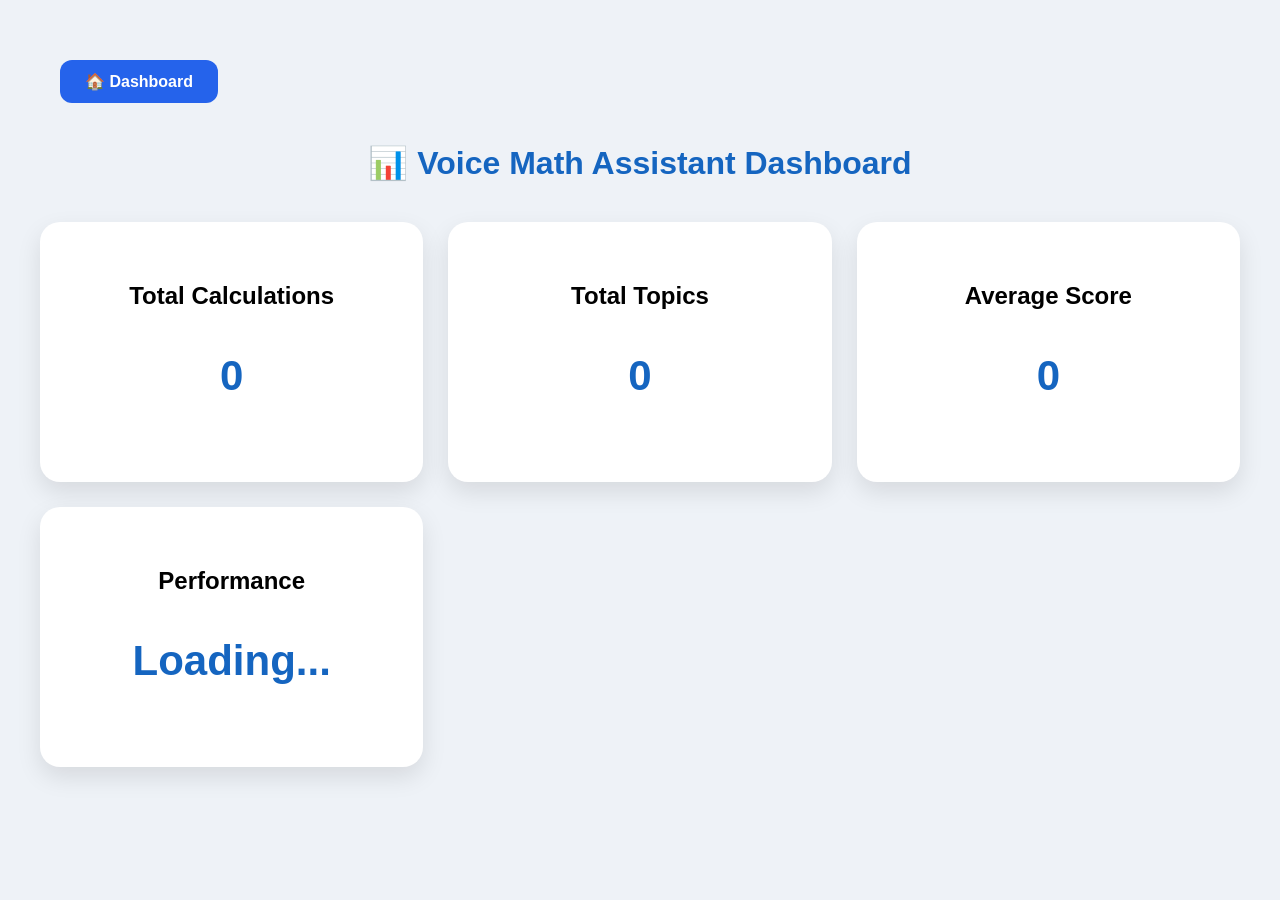
<file: frontend/dashboard.html>
<!DOCTYPE html>
<html>

<head>
    <link rel="stylesheet" href="dashboard.css">
    <link rel="stylesheet" href="css/navigation.css">

    <title>Voice Math Dashboard</title>

    <link rel="stylesheet" href="dashboard.css">

</head>

<body>
    <div class="top-nav">

    <button
        class="back-btn"
        onclick="goDashboard()">

        🏠 Dashboard

    </button>

</div>

<script src="js/navigation.js"></script>

<div class="container">

    <h1>📊 Voice Math Assistant Dashboard</h1>

    <div class="dashboard">

        <div class="card">

            <h2>Total Calculations</h2>

            <p id="totalCalculations">0</p>

        </div>

        <div class="card">

            <h2>Total Topics</h2>

            <p id="totalTopics">0</p>

        </div>

        <div class="card">

            <h2>Average Score</h2>

            <p id="averageScore">0</p>

        </div>

        <div class="card">

            <h2>Performance</h2>

            <p id="performance">Loading...</p>

        </div>

    </div>

</div>

<script src="dashboard.js"></script>
<script src="js/navigation.js"></script>

</body>

</html>
</file>
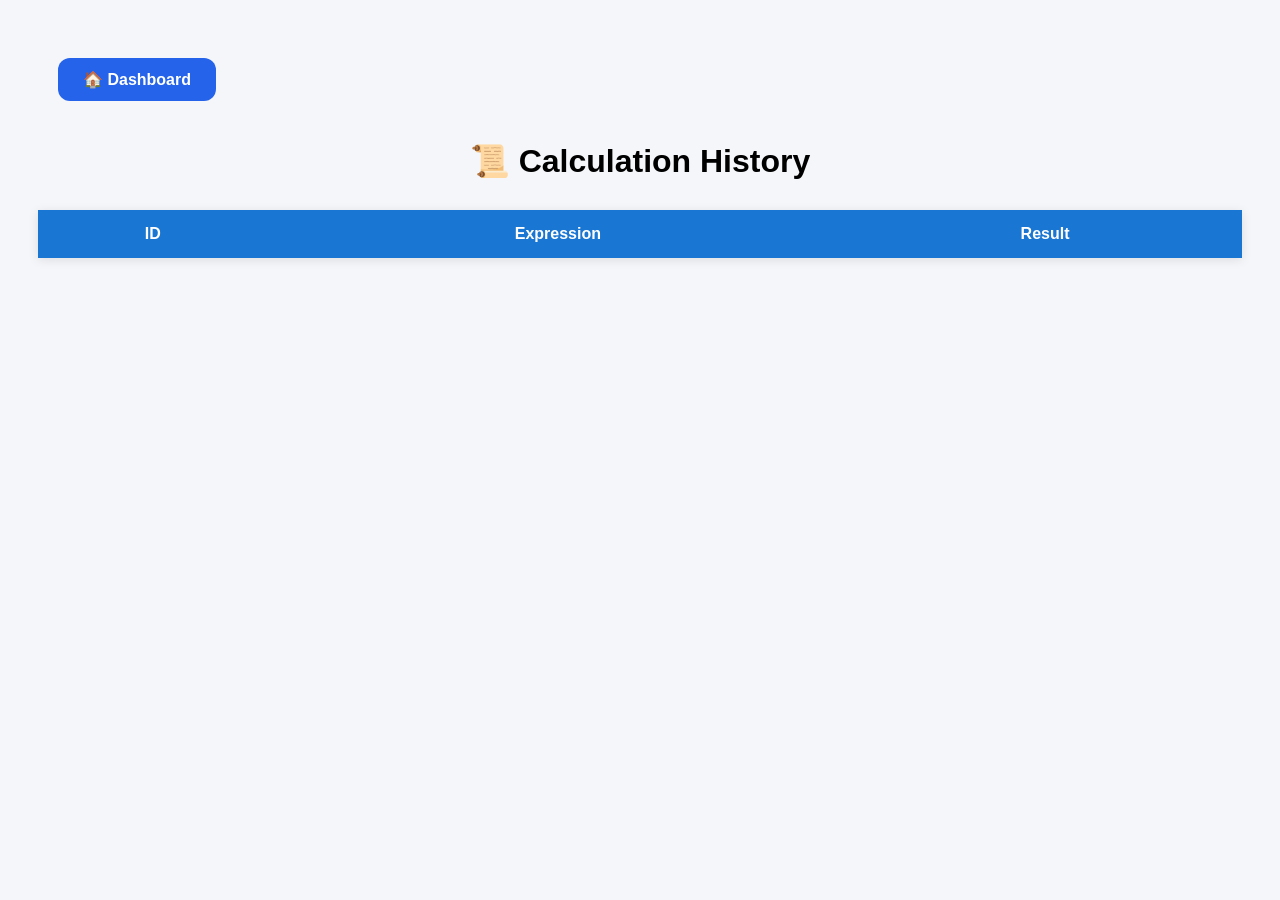
<file: frontend/history.html>
<!DOCTYPE html>
<html>

<head>
    <link rel="stylesheet" href="history.css">
    <link rel="stylesheet" href="css/navigation.css">

    <title>Calculation History</title>

    <link rel="stylesheet"
          href="history.css">

</head>

<body>
    <body>

<div class="top-nav">

    <button
        class="back-btn"
        onclick="goDashboard()">

        🏠 Dashboard

    </button>

</div>

<script src="js/navigation.js"></script>

<h1>📜 Calculation History</h1>

<table>

    <thead>

    <tr>

        <th>ID</th>

        <th>Expression</th>

        <th>Result</th>

    </tr>

    </thead>

    <tbody id="historyTable">

    </tbody>

</table>

<script src="history.js"></script>
<script src="js/navigation.js"></script>

</body>

</html>
</file>
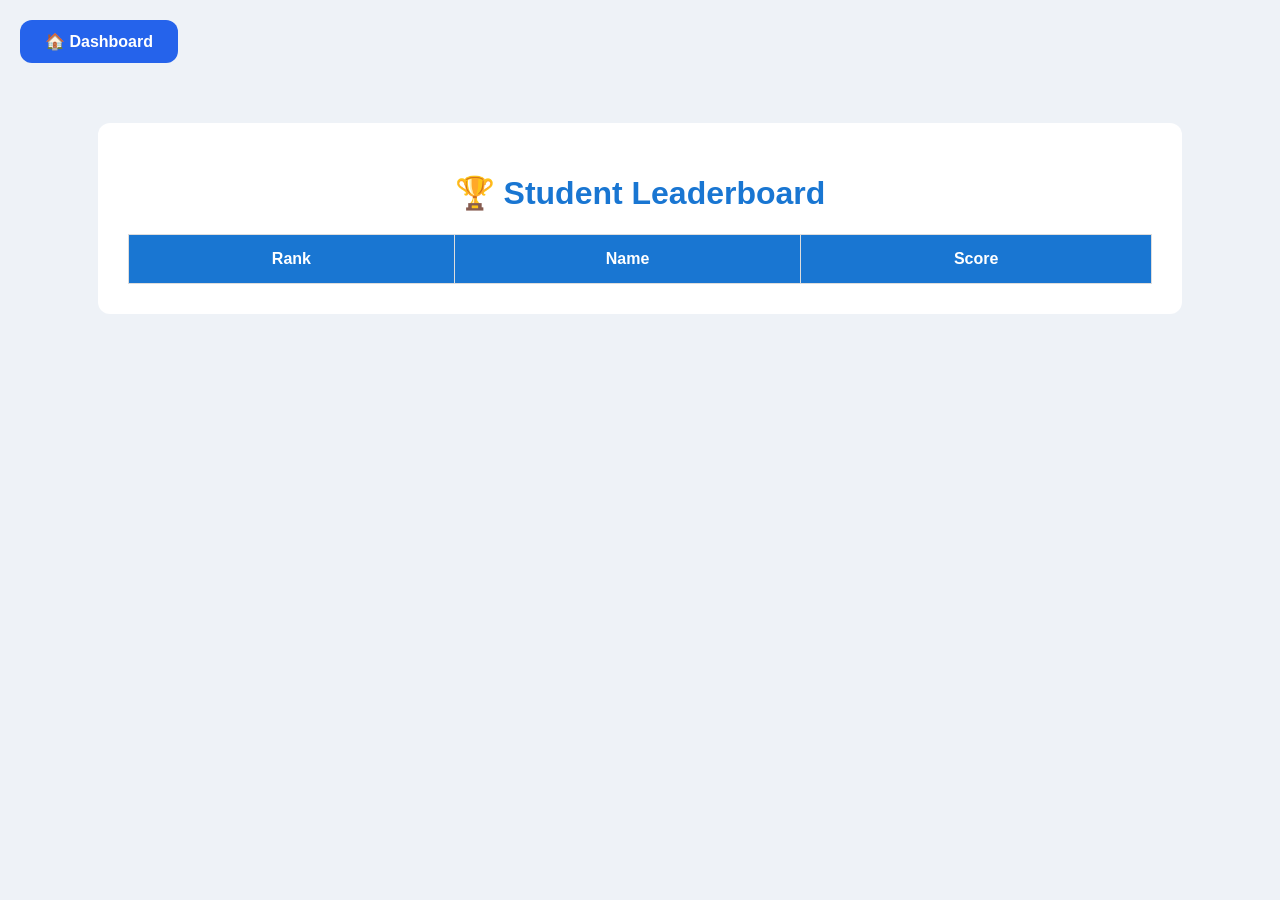
<file: frontend/leaderboard.html>
<!DOCTYPE html>
<html lang="en">
<head>
    <link rel="stylesheet" href="leaderboard.css">
<link rel="stylesheet" href="css/navigation.css">

    <meta charset="UTF-8">
    <meta name="viewport" content="width=device-width, initial-scale=1.0">

    <title>Leaderboard</title>

    <link rel="stylesheet" href="leaderboard.css">

</head>
<body>
    <div class="top-nav">

    <button
        class="back-btn"
        onclick="goDashboard()">

        🏠 Dashboard

    </button>
</div>

<script src="js/navigation.js"></script>

<div class="container">

    <h1>🏆 Student Leaderboard</h1>

    <table>

        <thead>
        <tr>
            <th>Rank</th>
            <th>Name</th>
            <th>Score</th>
        </tr>
        </thead>

        <tbody id="leaderboardBody">

        </tbody>

    </table>

</div>

<script src="leaderboard.js"></script>
<script src="js/navigation.js"></script>

</body>
</html>
</file>
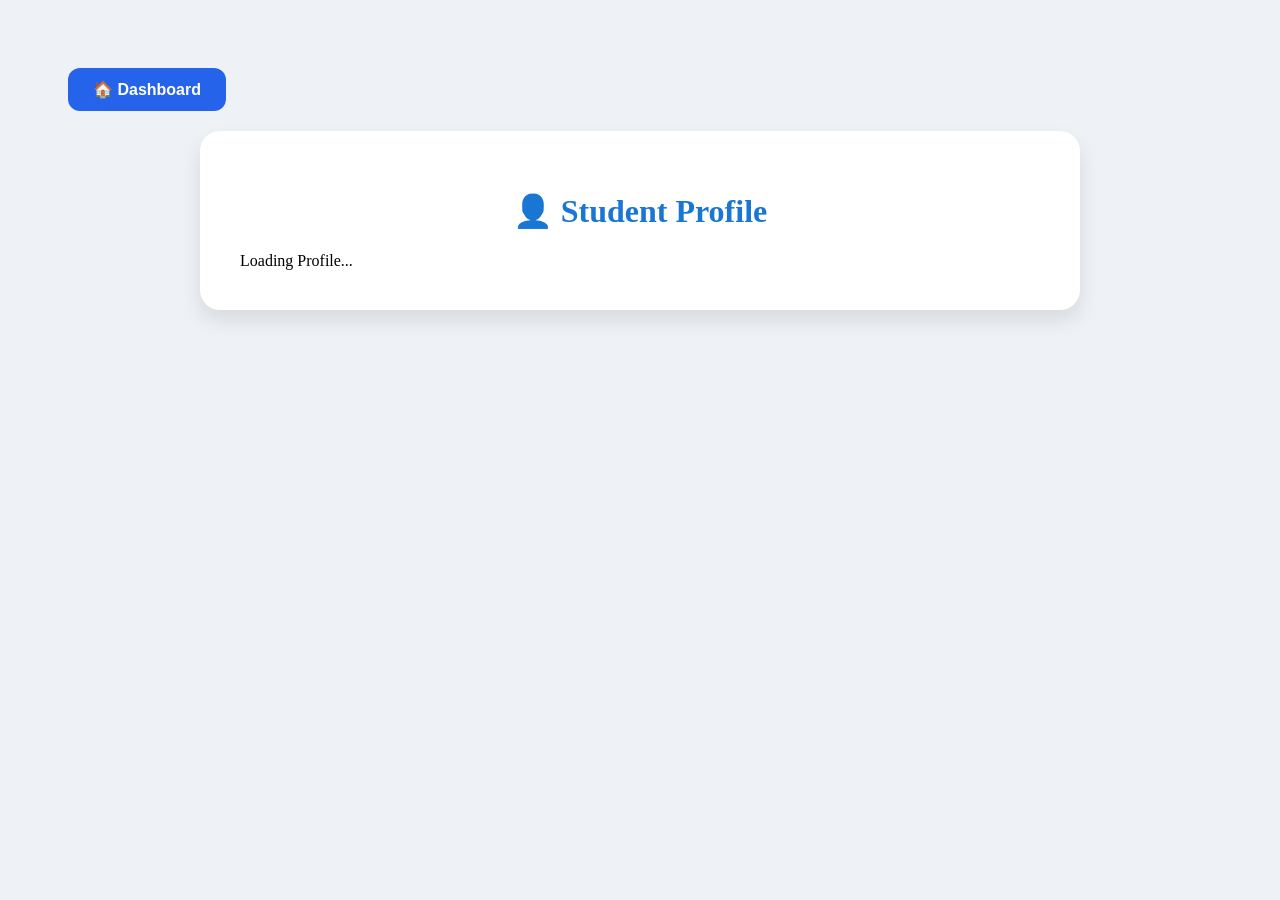
<file: frontend/profile.html>
<!DOCTYPE html>
<html>

<head>
    <link rel="stylesheet" href="profile.css">
    <link rel="stylesheet" href="css/navigation.css">

    <title>Student Profile</title>

    <link rel="stylesheet"
          href="profile.css">

</head>

<body>
    <body>

<div class="top-nav">

    <button
        class="back-btn"
        onclick="goDashboard()">

        🏠 Dashboard

    </button>

</div>

<script src="js/navigation.js"></script>

<div class="container">

    <h1>👤 Student Profile</h1>

    <div id="profileCard">

        Loading Profile...

    </div>

</div>

<script src="profile.js"></script>
<script src="js/navigation.js"></script>
</body>

</html>
</file>
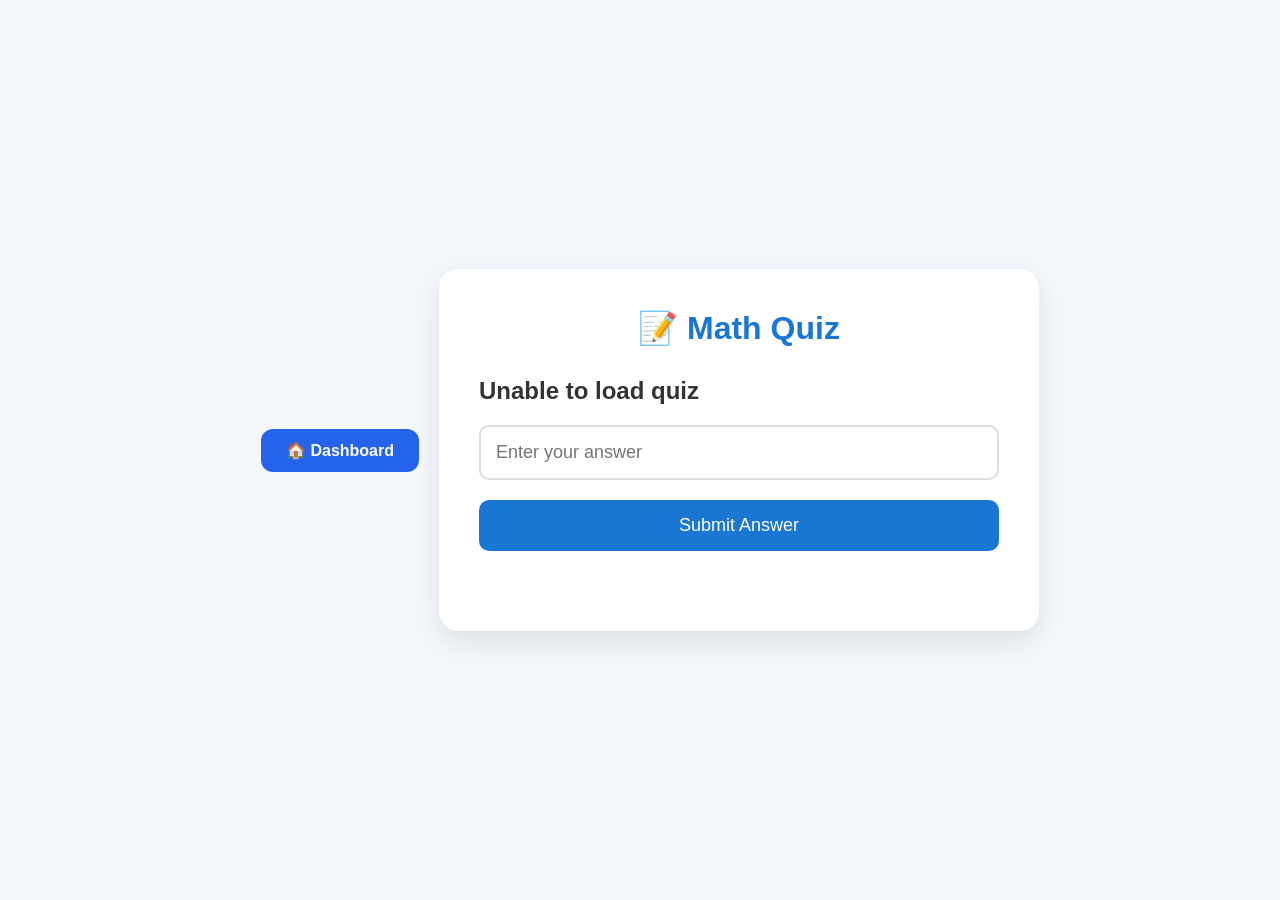
<file: frontend/quiz.html>
<!DOCTYPE html>
<html lang="en">

<head>
    <link rel="stylesheet" href="quiz.css">
    <link rel="stylesheet" href="css/navigation.css">

    <meta charset="UTF-8">

    <meta name="viewport"
          content="width=device-width, initial-scale=1.0">

    <title>Math Quiz</title>

    <link rel="stylesheet"
          href="quiz.css">

</head>

<body>
    <body>

<div class="top-nav">

    <button
        class="back-btn"
        onclick="goDashboard()">

        🏠 Dashboard

    </button>

</div>

<script src="js/navigation.js"></script>

<div class="container">

    <h1>📝 Math Quiz</h1>

    <div class="quiz-card">

        <h2 id="question">
            Loading Question...
        </h2>

        <input
                type="text"
                id="answer"
                placeholder="Enter your answer">

        <button onclick="submitAnswer()">
            Submit Answer
        </button>

        <div id="result">

        </div>

    </div>

</div>

<script src="quiz.js"></script>
<script src="js/navigation.js"></script>

</body>

</html>
</file>
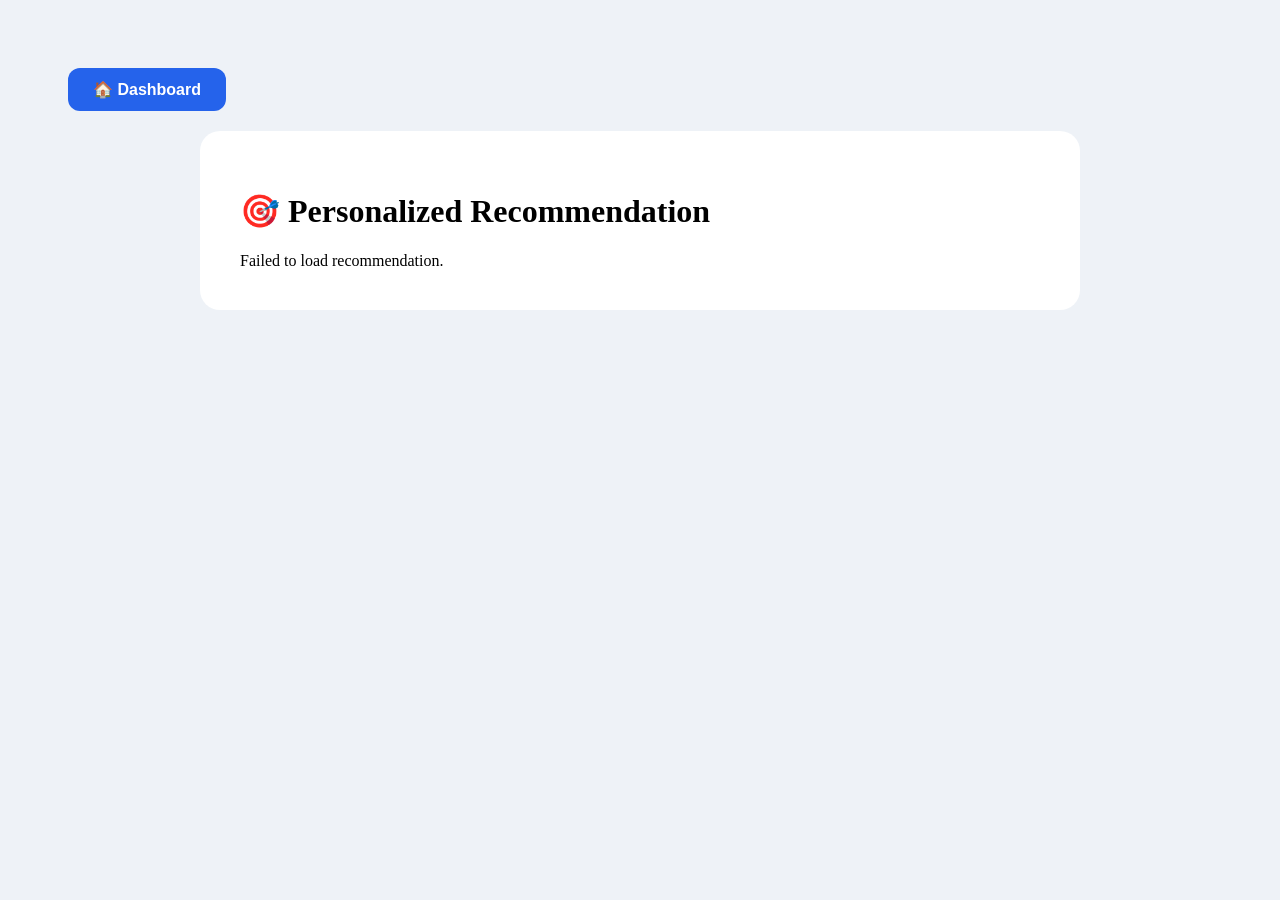
<file: frontend/recommendation.html>
<!DOCTYPE html>
<html>

<head>
    <link rel="stylesheet" href="recommendation.css">
<link rel="stylesheet" href="css/navigation.css">

    <title>
        Learning Recommendation
    </title>

    <link rel="stylesheet"
          href="recommendation.css">

</head>

<body>
    <div class="top-nav">

    <button
        class="back-btn"
        onclick="goDashboard()">

        🏠 Dashboard

    </button>

</div>

<script src="js/navigation.js"></script>

<div class="container">

    <h1>
        🎯 Personalized Recommendation
    </h1>

    <div id="recommendation">

        Loading...

    </div>

</div>

<script src="recommendation.js"></script>
<script src="js/navigation.js"></script>

</body>

</html>
</file>
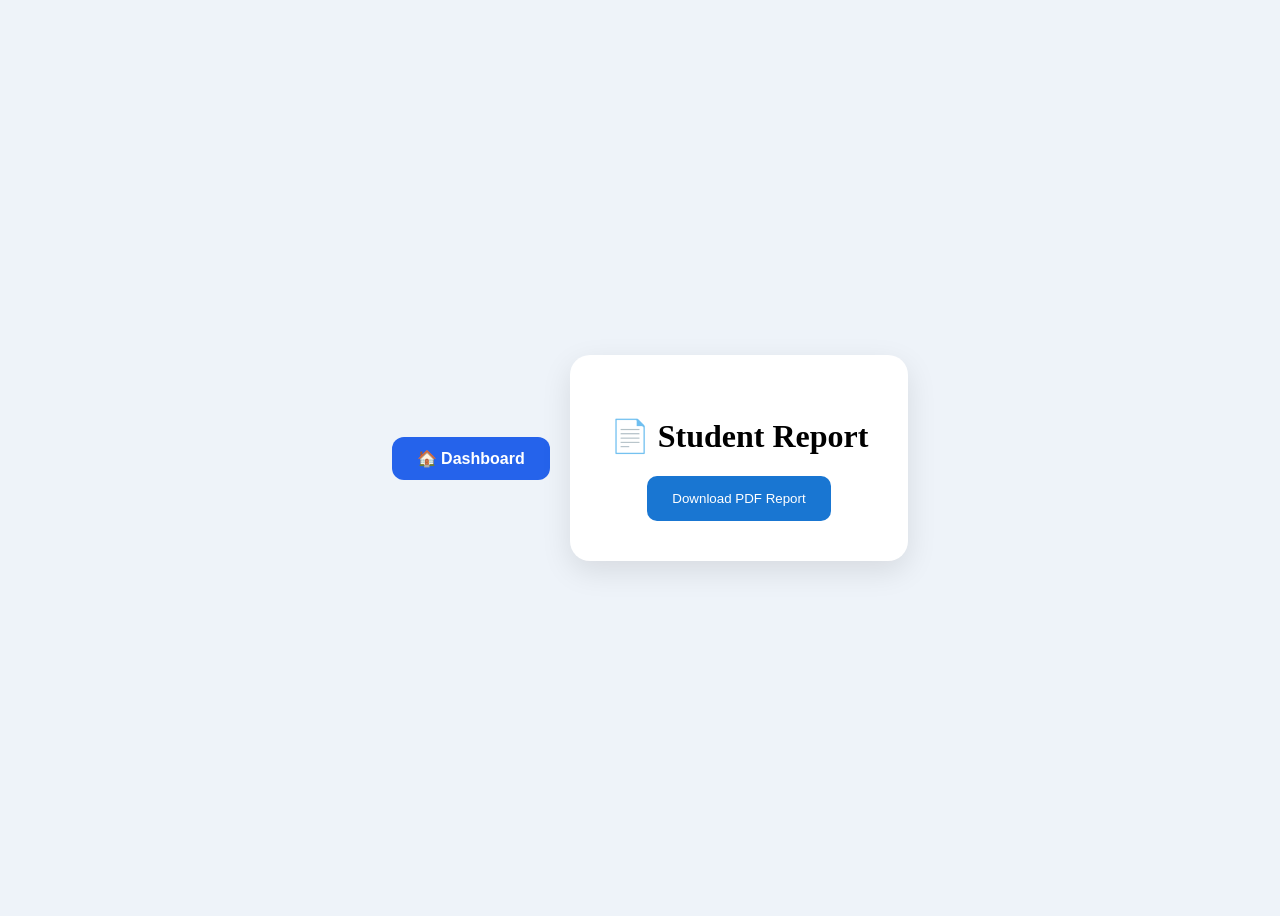
<file: frontend/report.html>
<!DOCTYPE html>
<html>

<head>
    <link rel="stylesheet" href="report.css">
<link rel="stylesheet" href="css/navigation.css">

    <title>Study Report</title>

    <link rel="stylesheet"
          href="report.css">

</head>

<body>
    <div class="top-nav">

    <button
        class="back-btn"
        onclick="goDashboard()">

        🏠 Dashboard

    </button>

</div>

<div class="container">

    <h1>
        📄 Student Report
    </h1>

    <button onclick="downloadReport()">
        Download PDF Report
    </button>

</div>

<script src="report.js"></script>
<script src="js/navigation.js"></script>

</body>
</html>
</file>
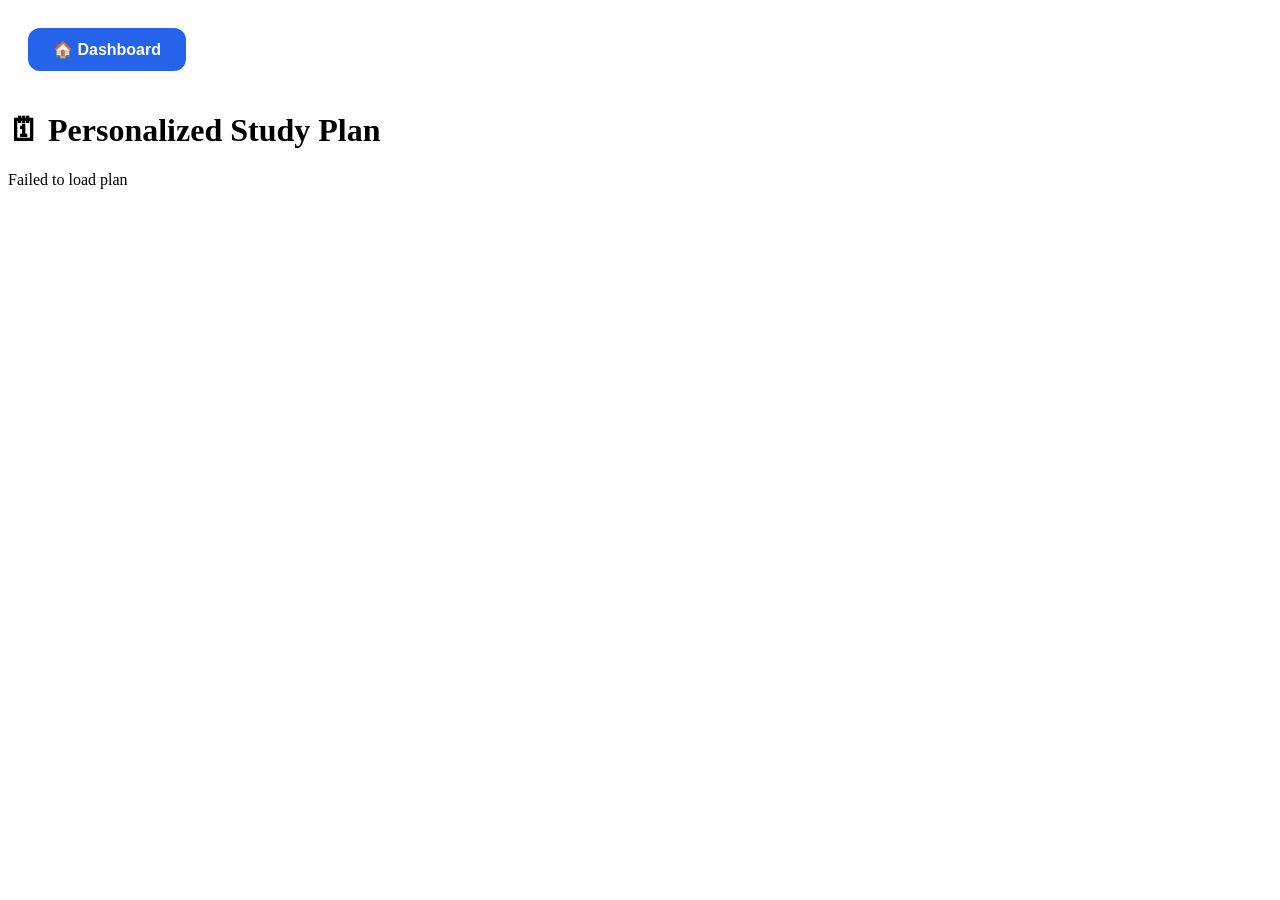
<file: frontend/studyplan.html>
<!DOCTYPE html>
<html>

<head>
    <link rel="stylesheet" href="studyplan.css">
<link rel="stylesheet" href="css/navigation.css">

    <title>Study Planner</title>

    <link rel="stylesheet"
          href="studyplan.css">

</head>

<body>
    <div class="top-nav">

    <button
        class="back-btn"
        onclick="goDashboard()">

        🏠 Dashboard

    </button>

</div>

<script src="js/navigation.js"></script>

<div class="container">

    <h1>
        🗓 Personalized Study Plan
    </h1>

<div id="plan" class="plan-grid">

    Loading...

</div>

</div>

<script src="studyplan.js"></script>
<script src="js/navigation.js"></script>

</body>
</html>
</file>
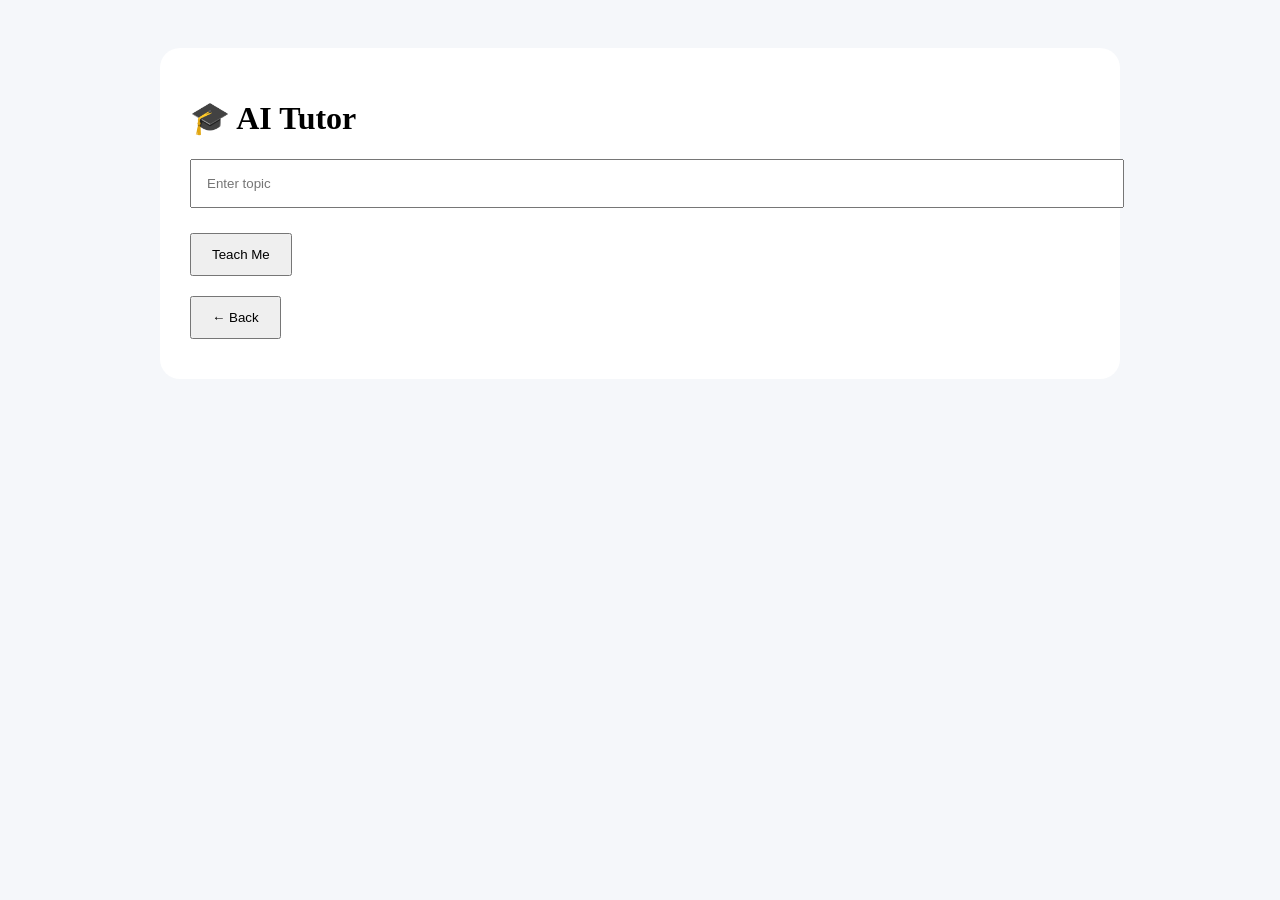
<file: frontend/tutor.html>
<!DOCTYPE html>
<html>

<head>

<title>AI Tutor</title>

<link rel="stylesheet"
      href="tutor.css">

</head>

<body>

<div class="container">

<h1>🎓 AI Tutor</h1>

<input
id="topic"
placeholder="Enter topic">

<button onclick="loadTopic()">

Teach Me

</button>

<div id="content"></div>

<button onclick="window.location.href='index.html'">

← Back

</button>

</div>

<script src="tutor.js"></script>

</body>

</html>
</file>
<file: frontend/dashboard.css>
body{

    margin:0;

    padding:40px;

    background:#eef2f7;

    font-family:'Segoe UI',sans-serif;
}

.container{

    max-width:1300px;

    margin:auto;
}

h1{

    text-align:center;

    color:#1565c0;

    margin-bottom:40px;
}

.dashboard{

    display:grid;

    grid-template-columns:repeat(auto-fit,minmax(300px,1fr));

    gap:25px;
}

.card{

    background:white;

    padding:40px;

    border-radius:20px;

    text-align:center;

    box-shadow:0 10px 25px rgba(0,0,0,.1);
}

.card h2{

    margin-bottom:20px;
}

.card p{

    font-size:42px;

    font-weight:bold;

    color:#1565c0;
}
</file>
<file: frontend/css/navigation.css>
.top-nav{

    padding:20px;
}

.back-btn{

    background:#2563eb;

    color:white;

    border:none;

    padding:12px 25px;

    border-radius:12px;

    cursor:pointer;

    font-size:16px;

    font-weight:600;

    transition:.3s;
}

.back-btn:hover{

    background:#1d4ed8;

    transform:translateY(-2px);
}
</file>
<file: frontend/history.css>
body{

    font-family: Arial, sans-serif;

    background:#f4f6f9;

    padding:30px;
}

h1{

    text-align:center;

    margin-bottom:30px;
}

table{

    width:100%;

    background:white;

    border-collapse:collapse;

    box-shadow:0 2px 10px rgba(0,0,0,0.1);
}

th{

    background:#1976d2;

    color:white;

    padding:15px;
}

td{

    border:1px solid #ddd;

    padding:12px;

    text-align:center;
}

tr:nth-child(even){

    background:#f2f2f2;
}
</file>
<file: frontend/leaderboard.css>
body{
    margin:0;
    font-family:Arial, sans-serif;
    background:#eef2f7;
}

.container{
    width:80%;
    margin:40px auto;
    background:white;
    padding:30px;
    border-radius:12px;
}

h1{
    text-align:center;
    color:#1976d2;
}

table{
    width:100%;
    border-collapse:collapse;
    margin-top:20px;
}

th{
    background:#1976d2;
    color:white;
}

th,
td{
    padding:15px;
    border:1px solid #ddd;
    text-align:center;
}

tr:nth-child(even){
    background:#f5f5f5;
}
</file>
<file: frontend/profile.css>
body{

    font-family:Segoe UI;

    background:#eef2f7;

    padding:40px;
}

.container{

    max-width:800px;

    margin:auto;

    background:white;

    padding:40px;

    border-radius:20px;

    box-shadow:0 10px 20px rgba(0,0,0,.1);
}

h1{

    text-align:center;

    color:#1976d2;
}

.card{

    margin-top:30px;

    padding:25px;

    background:#f8f9fa;

    border-radius:15px;
}

ul{

    margin-top:15px;
}
.level-box{

    margin:20px 0;

    background:#1976d2;

    color:white;

    padding:20px;

    border-radius:15px;

    text-align:center;

    font-size:24px;

    font-weight:bold;
}

.card li{

    margin:10px 0;

    font-size:18px;
}
</file>
<file: frontend/quiz.css>
*{
    margin:0;
    padding:0;
    box-sizing:border-box;
    font-family:'Segoe UI',sans-serif;
}

body{

    background:#f4f7fc;

    min-height:100vh;

    display:flex;

    justify-content:center;

    align-items:center;
}

.container{

    width:600px;

    background:white;

    padding:40px;

    border-radius:20px;

    box-shadow:
    0 10px 30px rgba(0,0,0,.1);
}

h1{

    text-align:center;

    color:#1976d2;

    margin-bottom:30px;
}

.quiz-card{

    display:flex;

    flex-direction:column;

    gap:20px;
}

#question{

    color:#333;
}

input{

    padding:15px;

    border:2px solid #ddd;

    border-radius:10px;

    font-size:18px;
}

button{

    padding:15px;

    background:#1976d2;

    color:white;

    border:none;

    border-radius:10px;

    cursor:pointer;

    font-size:18px;
}

button:hover{

    background:#0d47a1;
}

#result{

    margin-top:20px;

    font-size:22px;

    font-weight:bold;

    text-align:center;
}
</file>
<file: frontend/recommendation.css>
body{

    font-family:Segoe UI;

    background:#eef2f7;

    padding:40px;
}

.container{

    max-width:800px;

    margin:auto;

    background:white;

    padding:40px;

    border-radius:20px;
}

.card{

    background:#f8f9fa;

    padding:20px;

    border-radius:15px;

    margin-top:20px;
}
</file>
<file: frontend/report.css>
body{

    background:#eef3f9;

    font-family:Segoe UI;

    display:flex;

    justify-content:center;

    align-items:center;

    height:100vh;
}

.container{

    background:white;

    padding:40px;

    border-radius:20px;

    box-shadow:
    0 10px 30px rgba(0,0,0,.1);

    text-align:center;
}

button{

    background:#1976d2;

    color:white;

    border:none;

    padding:15px 25px;

    border-radius:10px;

    cursor:pointer;
}
</file>
<file: frontend/studyplan.css>
.plan-grid{

    display:grid;

    grid-template-columns:
    repeat(auto-fit,minmax(250px,1fr));

    gap:20px;

    margin-top:20px;
}

.plan-card{

    background:white;

    padding:20px;

    border-radius:15px;

    box-shadow:
    0 5px 15px rgba(0,0,0,.08);

    font-size:18px;

    font-weight:600;
}
</file>
<file: frontend/tutor.css>
body{

background:#f5f7fa;

font-family:Segoe UI;

padding:40px;
}

.container{

max-width:900px;

margin:auto;

background:white;

padding:30px;

border-radius:20px;
}

input{

width:100%;

padding:15px;

margin-bottom:15px;
}

button{

padding:12px 20px;

margin:10px 0;
}

.card{

background:#f8f9fc;

padding:20px;

margin-top:20px;

border-radius:12px;
}
</file>
